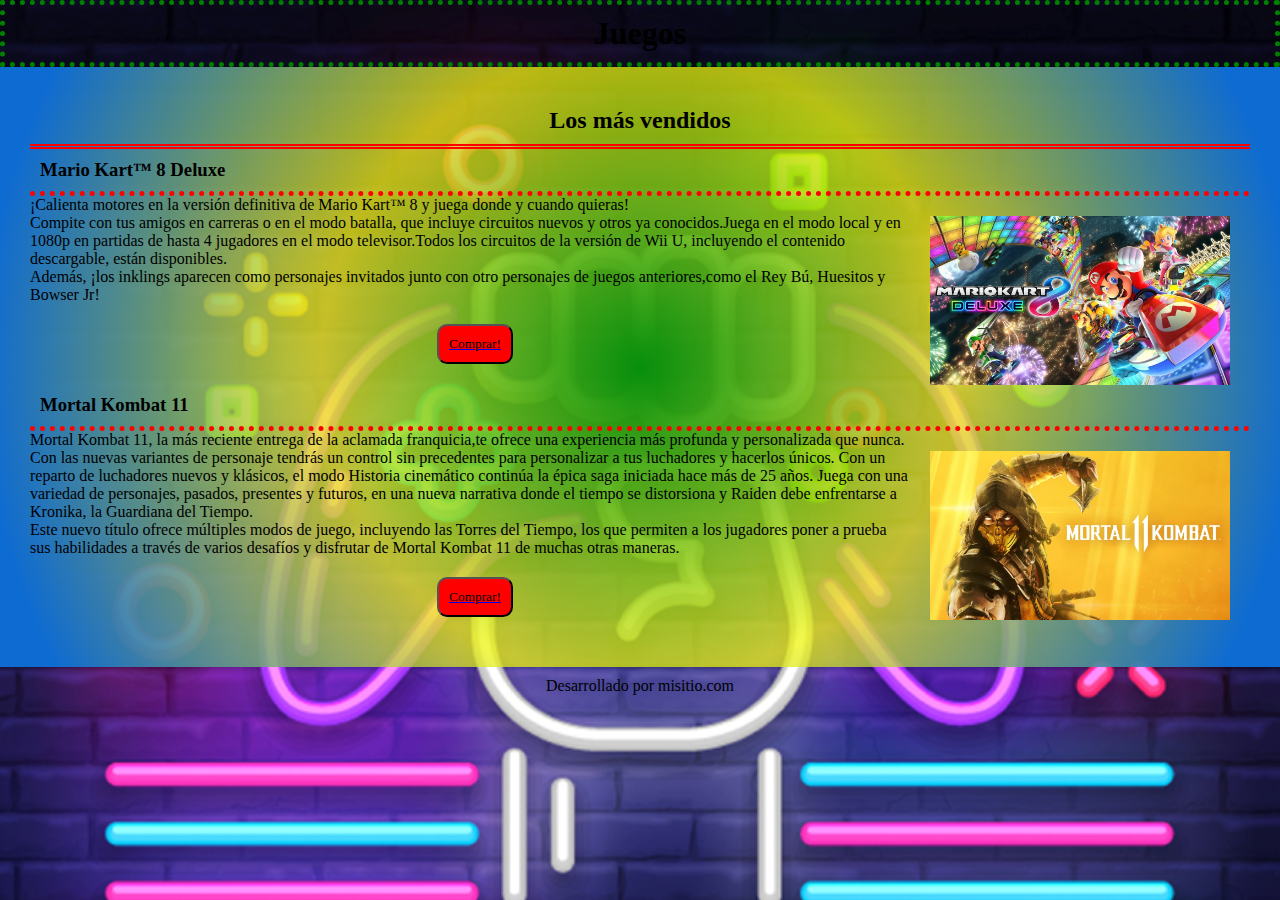
<file: index.html>
<!DOCTYPE html>
<html lang="es">
<head>
    <meta charset="UTF-8">
    <meta http-equiv="X-UA-Compatible" content="IE=edge">
    <meta name="viewport" content="width=device-width, initial-scale=1.0">
    <link rel="preconnect" href="https://fonts.googleapis.com">
    <link rel="preconnect" href="https://fonts.gstatic.com" crossorigin>
    <link href="https://fonts.googleapis.com/css2?family=Open+Sans&display=swap" rel="stylesheet">
    <!-- <link rel="stylesheet" href="css/estilos-1.css"> -->
    <link rel="stylesheet" href="css/estilo-nuevo.css">
    <title>Facundo Sciorilli - Daniela Alvarez - Juegos</title>
</head>
<body>
    <script src="js/vaslidacion.js"></script>
    <header>
        <h1>Juegos</h1>
    </header>
    <Main>
        <Section class="caja">

            <h2>Los más vendidos</h2>
                <article class="cajita">
                    <header>
                        <h3>Mario Kart™ 8 Deluxe</h3>
                    </header>

                    <div class="imagenes"><img src="img/mario-kart-8-deluxe.jpg" alt="mario"></div>
                    <span>

                        <p>¡Calienta motores en la versión definitiva de Mario Kart™ 8 y juega donde y cuando quieras!</p>

                        <p>Compite con tus amigos en carreras o en el modo batalla, que incluye circuitos nuevos y otros ya conocidos.Juega en el modo local y en 1080p en partidas de hasta 4 jugadores en el modo televisor.Todos los circuitos de la versión de Wii U, incluyendo el contenido descargable, están disponibles.</p>
                            
                        <p>Además, ¡los inklings aparecen como personajes invitados junto con otro personajes de juegos anteriores,como el Rey Bú, Huesitos y Bowser Jr!</p>

                    </span>

                    <div><a href="pages/producto1.html" target="_blank"><button>Comprar!</button></a></div>

                </article>

                <article class="cajita">
                    <header>
                        <h3>Mortal Kombat 11</h3>
                    </header>

                        <div class="imagenes"><img  src="img/mortal-kombat-11.jpg" alt="mortal"></div>

                        <span>

                            <p>Mortal Kombat 11, la más reciente entrega de la aclamada franquicia,te ofrece una experiencia más profunda y personalizada que nunca.</p>
                                
                            <p>Con las nuevas variantes de personaje tendrás un control sin precedentes para personalizar a tus luchadores y hacerlos únicos. Con un reparto de luchadores nuevos y klásicos, el modo Historia cinemático continúa la épica saga iniciada hace más de 25 años. Juega con una variedad de personajes, pasados, presentes y futuros, en una nueva narrativa donde el tiempo se distorsiona y Raiden debe enfrentarse a Kronika, la Guardiana del Tiempo.</p>

                            <p>Este nuevo título ofrece múltiples modos de juego, incluyendo las Torres del Tiempo, los que permiten a los jugadores poner a prueba sus habilidades a través de varios desafíos y disfrutar de Mortal Kombat 11 de muchas otras maneras.</p>

                        </span>

                        <div><a href="pages/producto2.html" target="_blank"><button>Comprar!</button></a></div>

                </article>
        </Section>
    </Main>
    <footer>Desarrollado por misitio.com</footer>
</body>
</html>
</file>
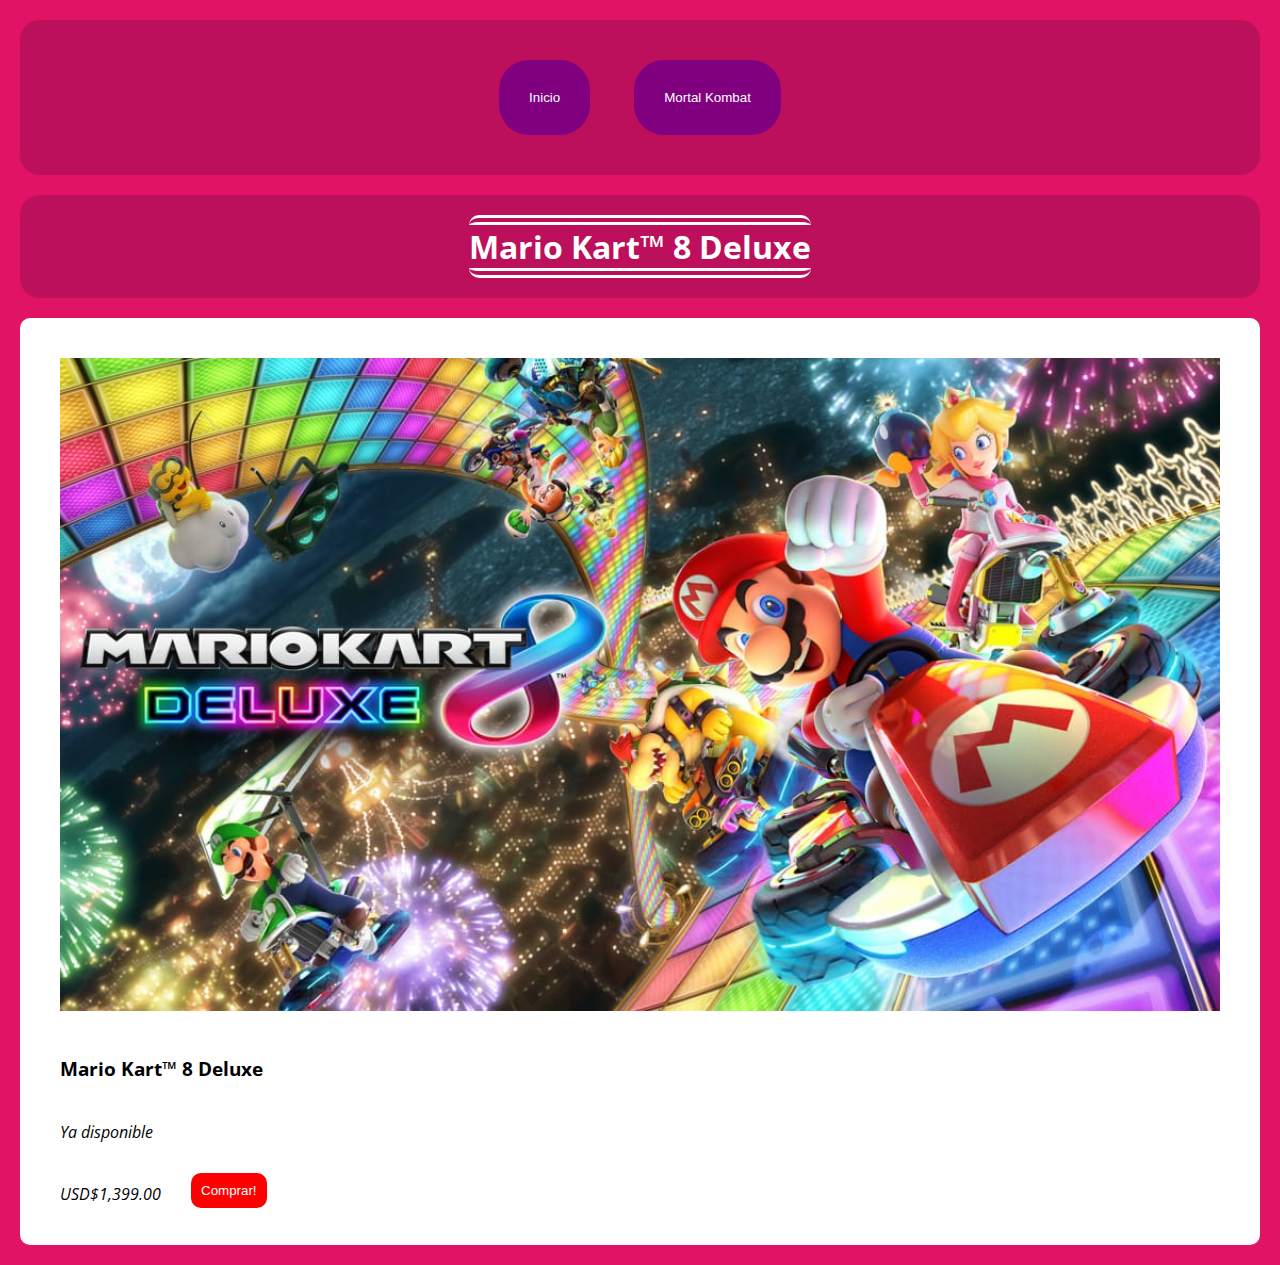
<file: pages/producto1.html>
<!DOCTYPE html>
<html lang="es">
<head>
    <meta charset="UTF-8">
    <meta http-equiv="X-UA-Compatible" content="IE=edge">
    <meta name="viewport" content="width=device-width, initial-scale=1.0">
    <link rel="preconnect" href="https://fonts.googleapis.com">
    <link rel="preconnect" href="https://fonts.gstatic.com" crossorigin>
    <link href="https://fonts.googleapis.com/css2?family=Open+Sans&display=swap" rel="stylesheet">
    <link rel="stylesheet" href="../css/estilos-2.css">
    <title>Compra Mario Kart™ 8 Deluxe</title>
</head>
<body>
    <header>
        <div>
            <a href="../index.html"><button>Inicio</button></a>
            <a href="producto2.html"><button>Mortal Kombat</button></a>
        </div>
    </header>
    <main>
        <section>
            <header>
                <H1>Mario Kart™ 8 Deluxe</H1>
            </header>
            <article>
                <img src="../img/mario-kart-8-deluxe.jpg" alt="mario">
                <h3>Mario Kart™ 8 Deluxe</h3>
                <p class="left">Ya disponible</p>
                <div class="right">
                    <p>USD$1,399.00</p>
                    <a href="../index.html" target="_blank"><button>Comprar!</button></a>
                </div>
            </article>
        </section>
    </main>
</body>
</html>
</file>
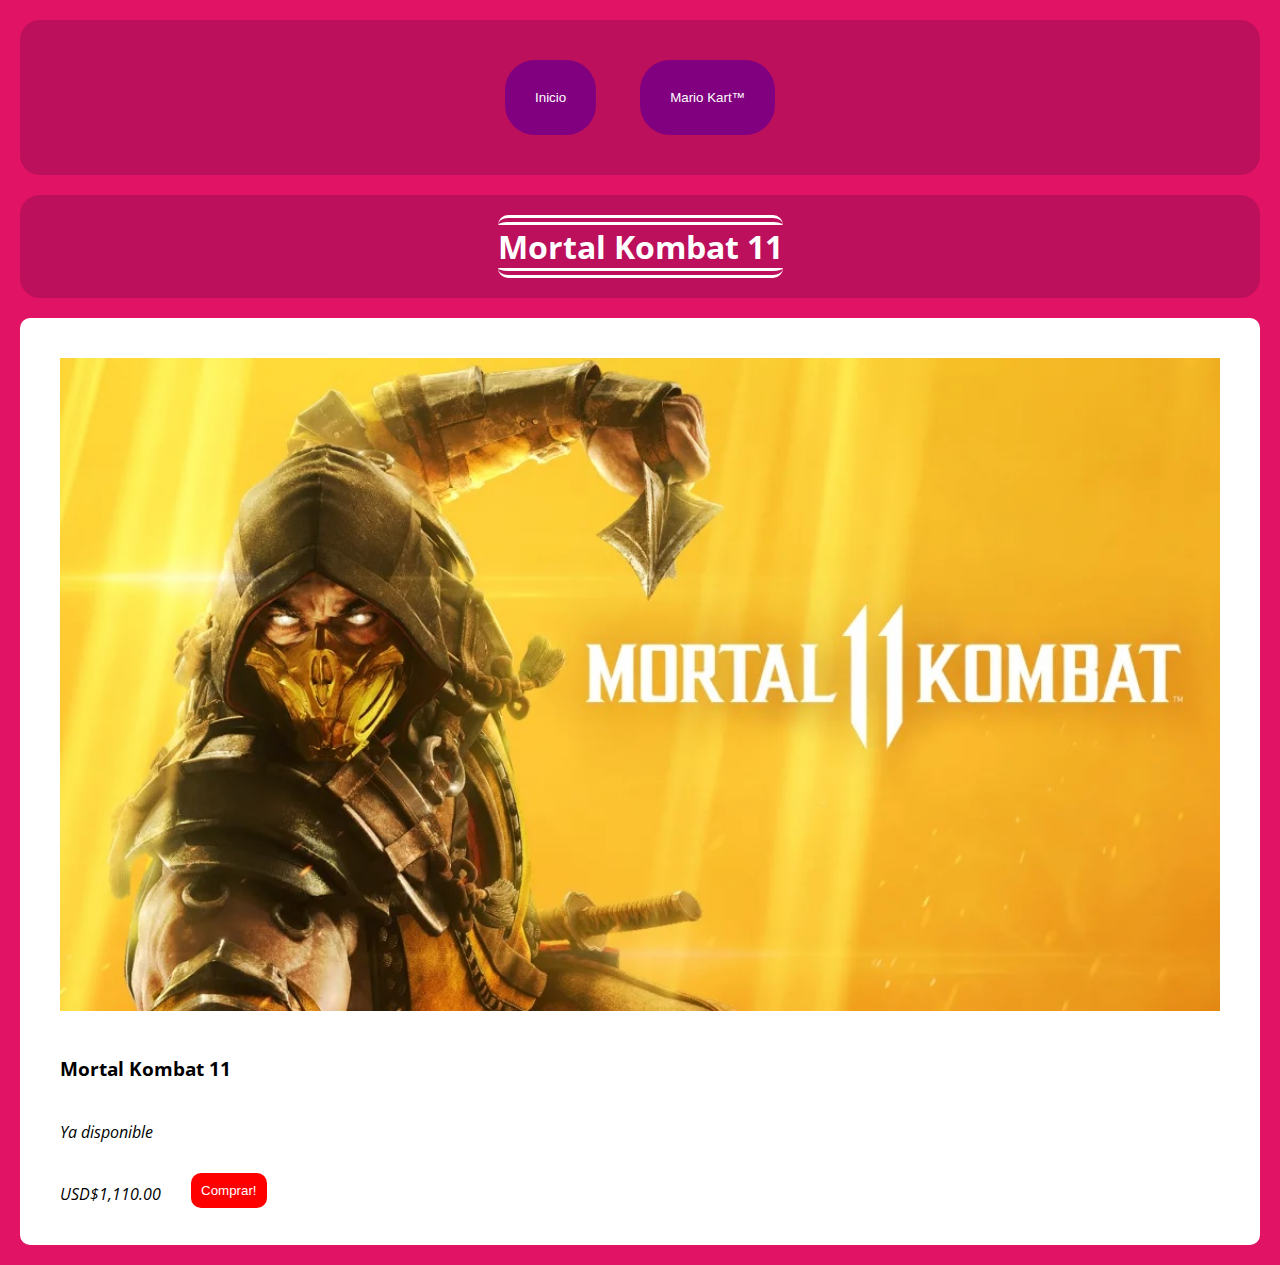
<file: pages/producto2.html>
<!DOCTYPE html>
<html lang="es">
<head>
    <meta charset="UTF-8">
    <meta http-equiv="X-UA-Compatible" content="IE=edge">
    <meta name="viewport" content="width=device-width, initial-scale=1.0">
    <link rel="preconnect" href="https://fonts.googleapis.com">
    <link rel="preconnect" href="https://fonts.gstatic.com" crossorigin>
    <link href="https://fonts.googleapis.com/css2?family=Open+Sans&display=swap" rel="stylesheet">
    <link rel="stylesheet" href="../css/estilos-2.css">
    <title>Compra Mortal Kombat 11</title>
</head>
<body>
    <header>
        <div>
            <a href="../index.html"><button>Inicio</button></a>
            <a href="producto1.html"><button>Mario Kart™</button></a>
        </div>
    </header>
    <main>
        <section>
            <header>
                <H1>Mortal Kombat 11</H1>
            </header>
            <article>
                <img src="../img/mortal-kombat-11.jpg" alt="mortal">
                <h3>Mortal Kombat 11</h3>
                <p>Ya disponible</p>
                <div>
                    <p>USD$1,110.00</p>
                    <a href="../index.html" target="_blank"><button>Comprar!</button></a>
                </div>
            </article>
        </section>
    </main>
</body>
</html>
</file>
<file: css/estilos-1.css>
*{
    margin: 0;
    padding: 0;
    border: 0;
    box-sizing: border-box;

}
body{
    background-color: #E11364;
    font-family: 'Open Sans', sans-serif;
}
section.caja{
    background-color: #BC105C;
    margin: 60px;
    margin-bottom: 10px;
    padding: 10px;
    border-radius: 10px;
}
article.cajita{

    background-color: white;
    border-radius: 10px;
    padding: 10px;
    margin: 5px;
    margin-bottom: 32px;
    text-align: center;
}
span{
    text-align: left;
}
h1{
    color: white;
    border-left: 5px solid;
    border-right: 5px solid;
    background-color: #BC105C;
    text-align: center;
    padding: 10px;
    margin: 75px;
    font-size: 40px;
}
h2{
    color: white;
    background-color: #BC105C;
    font-size: 17px;
    padding: 10px;
    margin: 10px;
    border: 10px;
}
header h3{
    text-align: right;
    border-bottom: 3px dotted #BC105C;
    margin: 10px;
    background-color: white;
    color: #BC105C;
}
div.imagenes img{
    background-color: white;
    padding: 10px;
    width: 100%;
}
p{
    background-color: white;
    padding: 10px;
}
div a button{
    background-color: green;
    color: white;
    border-radius: 7px;
    margin: 10px;
    padding: 10px;
}
div a button:hover{
    text-align: center;
    background-color: rgb(220,22, 83);
}

footer{
    background-color: #E96093;
    padding: 5px;
    margin-top: 10px;
    margin-left: 60px;
    margin-right: 60px;
    margin-bottom: 10px;
    border-radius: 20px;
    text-align: center;
    color: white;
}
</file>
<file: css/estilo-nuevo.css>
*{
    padding: 0%;
    margin: 0%;
    box-sizing: border-box;
    font-family: 'Coming Soon', cursive;
}
body{
    background-image: url(../img/unknown.png);
    background-size: 100%;
}
@keyframes animacion1 {
    from {background-color: rgba(1, 5, 255);}
    to {background-color: rgba(255, 9, 1);}
}
h1{
    animation: animacion1 1s infinite;
    padding: 10px;
    text-align: center;
    border: 5px dotted green;
    margin: 0;
}
h2{
    text-align: center;
    margin: 0;
    padding: 10px;
    border-bottom: 5px double red;
}
.caja{
    background: rgb(2,0,36); background: radial-gradient(circle, rgba(2,0,36,1) 0%, rgba(6,142,12,1) 0%, rgba(240,245,14,0.742734593837535) 45%, rgba(14,107,209,1) 93%);
    padding: 30px;
}
img {
    width: 300px;
    float: right;
    margin: 20px;
}

header {
    display: block;
    margin: 0;
    padding: 0;
}

.article:not(h3) {
    display: flex;
    padding: 5px;
    margin: 5px
}
h3{
    border-bottom: 5px dotted red;
    padding: 10px;
}
a{
    display: flex;
    justify-content: center;
    margin: 10px;
    padding: 10px;
}
button{
    background-color: red;
    border-radius: 10px;
    color: white;
    padding: 10px;
    color: black;
}
@keyframes animacion2 {
    from {background-color: rgb(104, 2, 163);}
    to {background-color: rgb(255, 255, 255);}
}
footer{
    animation: animacion2 1s infinite;
    margin: 0;
    padding: 10px;
    text-align: center;
    background-color: transparent;
}
button:hover{
    animation: animacion2 1s infinite;
}
</file>
<file: css/estilos-2.css>
*{
    margin: 0;
    padding: 0;
    border: 0;
    box-sizing: border-box;

}
body{
    background-color: #E11364;
    font-family: 'Open Sans', sans-serif;
}
header{
    background-color: #BC105C;
    color: white;
    display: flex;
    justify-content: center;
    align-items: center;
    margin: 20px;
    padding: 20px;
    border-radius: 20px;
}
main article{
    background-color: #BC105C;
    margin: 20px;
    padding: 20px;
    border: 20px;
}
div a button{
    background-color: purple;
    color: white;
    margin: 20px;
    padding: 30px;
    border-radius: 30px;
}
div a button:hover{
    background-color: green;
}
header h1{
    border-radius: 10px;
    border-top: 10px double white;
    border-bottom: 10px double white;
}
main article{
    background-color: white;
    border-radius: 10px;
}
article img{
    width: 100%;
    padding: 20px;
}
article p{
    margin: 10px;
    padding: 10px;
    font-style: oblique;
}
article h3{
    padding: 20px;
}
article div a button{
    text-align: right;
    background-color: red;
    color: white;
    margin: 10px;
    padding: 10px;
    border-radius: 10px;
}
article div{
    display: inline-flex;
}
</file>
